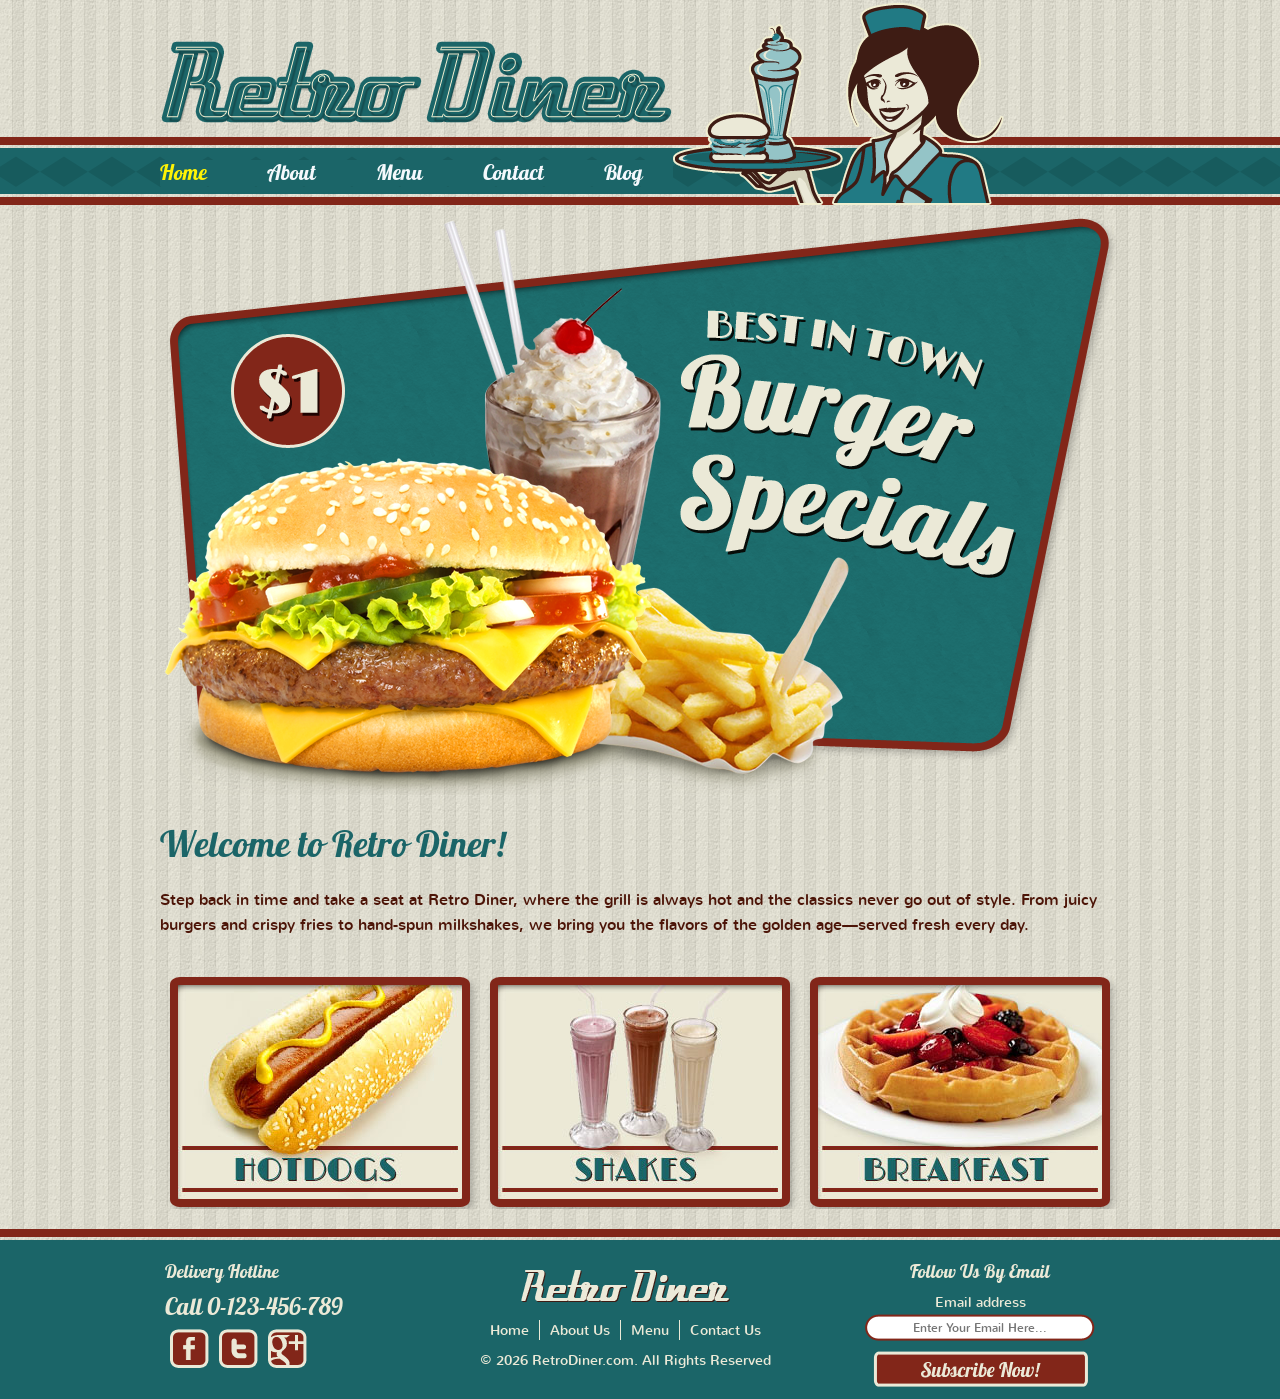
<file: index.html>
<!DOCTYPE html>
<html lang="en">
<!-- Website template by freewebsitetemplates.com -->
<head>
	<title>Retro Diner</title>
	<meta charset="utf-8">
	<link href="css/style.css" rel="stylesheet" type="text/css">
</head>
<body>
		<header id="header">
		<div>
				<a href="index.html"><img class="logo" src="images/logo.png" width="513" height="84" alt="Retro Diner home"></a>
				<img src="images/waitress.png" width="332" height="205" alt="">
				<nav aria-label="Main navigation">
			<ul class="navigation">
				<li>
					<a class="active" href="index.html">Home</a>
				</li>
				<li>
					<a href="about.html">About</a>
				</li>
				<li>
					<a href="burger.html">Menu</a>
				</li>
				<li>
					<a href="contact.html">Contact</a>
				</li>
				<li>
					<a href="blog.html">Blog</a>
				</li>
			</ul>
			</nav>
		</div>
	</header>
	<main id="body">
		<section class="featured" aria-labelledby="home-heading">
			<a href="burger.html"><img src="images/burger-specials.png" width="960" height="590" alt="Burger specials"></a>
			<h1 id="home-heading">Welcome to Retro Diner!</h1>
			<p>
				Step back in time and take a seat at Retro Diner, where the grill is always hot and the classics never go out of style. From juicy burgers and crispy fries to hand-spun milkshakes, we bring you the flavors of the golden age—served fresh every day.
			</p>
			<nav aria-label="Menu categories">
			<ul>
				<li>
					<a href="hotdog.html"><img src="images/hotdogs.jpg" width="284" height="214" alt="Hotdogs menu"></a>
				</li>
				<li>
					<a href="shake.html"><img src="images/shakes.jpg" alt="Milkshakes menu" width="284" height="214"></a>
				</li>
				<li>
					<a href="breakfast.html"><img src="images/breakfast.jpg" alt="Breakfast menu" width="284" height="214"></a>
				</li>
			</ul>
			</nav>
		</section>
	</main>
	<footer id="footer">
		<div>
			<ul>
				<li class="first">
					<h2>Delivery Hotline</h2>
					<p class="phone">Call 0-123-456-789</p>
					<ul>
						<li>
							<a href="http://www.freewebsitetemplates.com/go/facebook" class="facebook"
							aria-label="Facebook">
                            <span class="visually-hidden">Facebook</span></a>
						</li>
						<li>
							<a href="http://www.freewebsitetemplates.com/go/twitter" class="twitter"
							aria-label="Twitter">
                            <span class="visually-hidden">Twitter</span></a>
						</li>
						<li>
							<a href="http://www.freewebsitetemplates.com/go/googleplus" class="googleplus"
							aria-label="Google+">
                            <span class="visually-hidden">Google+</span></a>
						</li>
					</ul>
				</li>
				<li>
					<a href="index.html"><img class="logo" src="images/logo-footer.png" alt="Retro Diner home"></a>
					<nav aria-label="Footer navigation">
					<ul class="navigation">
						<li>
							<a href="index.html">Home</a>
						</li>
						<li>
							<a href="about.html">About Us</a>
						</li>
						<li>
							<a href="burger.html">Menu</a>
						</li>
						<li>
							<a href="contact.html">Contact Us</a>
						</li>
					</ul>
					</nav>
					<span>&copy; 2026 RetroDiner.com. All Rights Reserved</span>
				</li>
				<li class="last">
					<h2>Follow Us By Email</h2>
					<form action="index.html">
						<label for="subscribe-email">Email address</label>
						<input type="email" id="subscribe-email" name="subscribe" placeholder="Enter Your Email Here..." autocomplete="email">
						<input type="submit" value="" aria-label="Subscribe by email">
					</form>
				</li>
			</ul>
		</div>
	</footer>
</body>
</html>
</file>
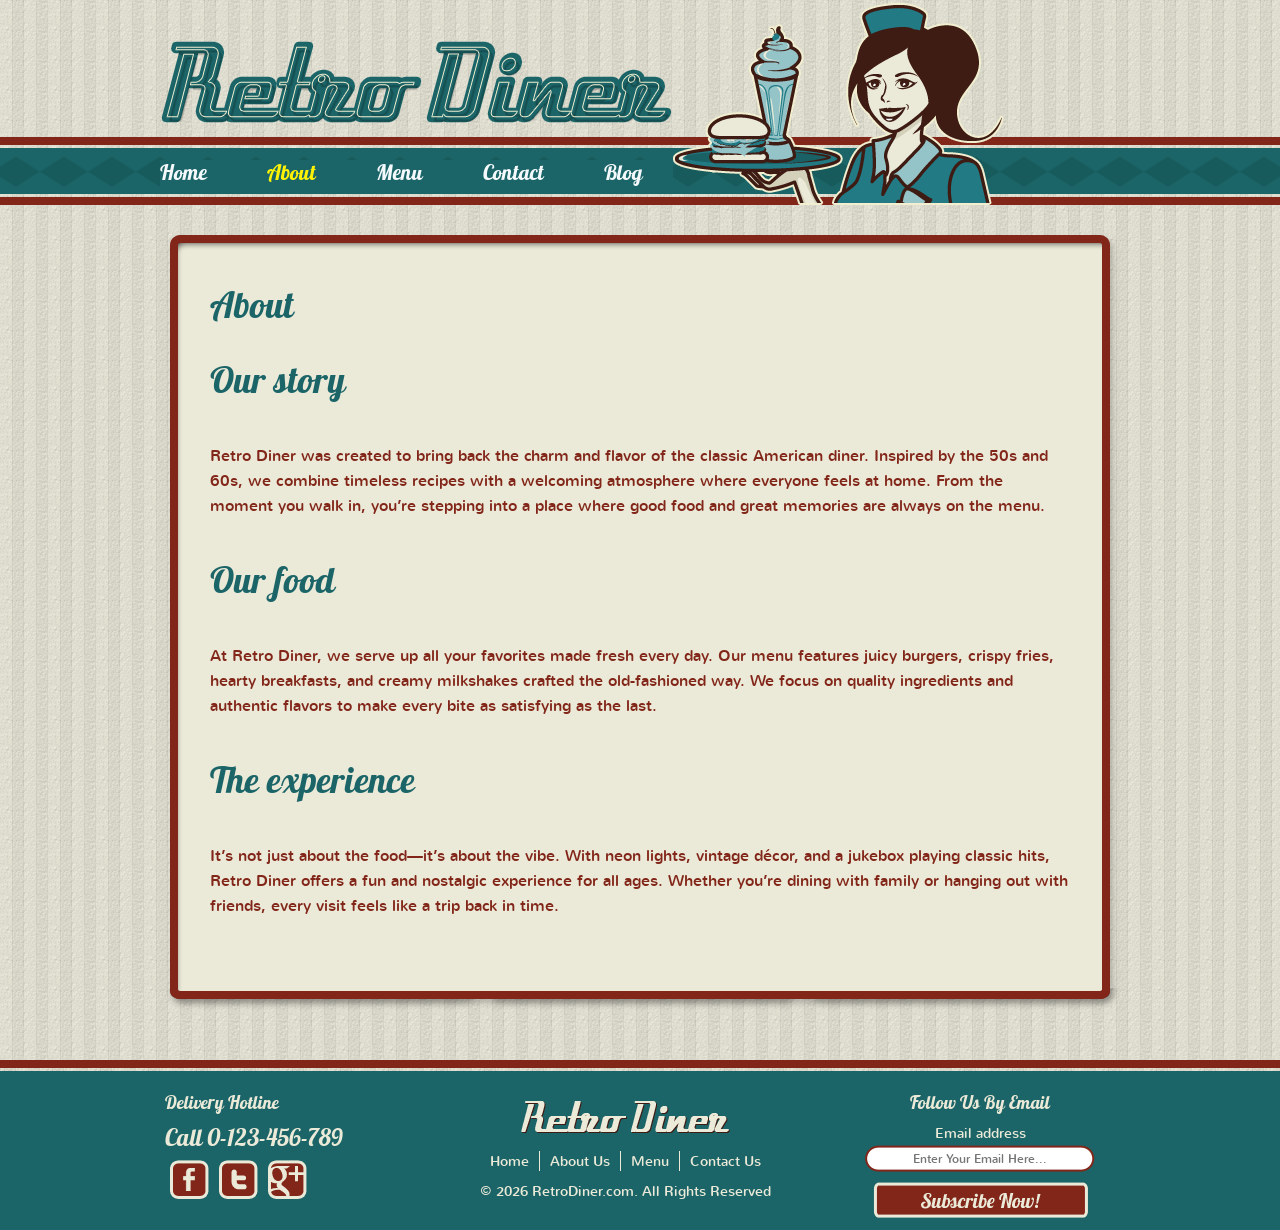
<file: about.html>
<!DOCTYPE html>
<html lang="en">
<!-- Website template by freewebsitetemplates.com -->
<head>
	<title>About - Retro Diner Website Template</title>
	<meta charset="utf-8">
	<link href="css/style.css" rel="stylesheet" type="text/css">
</head>
<body>
	<header id="header">
		<div>
			<a href="index.html"><img class="logo" src="images/logo.png" width="513" height="84" alt="Retro Diner home"></a>
			<img src="images/waitress.png" width="332" height="205" alt="">
			<nav aria-label="Main navigation">
			<ul class="navigation">
				<li>
					<a href="index.html">Home</a>
				</li>
				<li>
					<a class="active" href="about.html">About</a>
				</li>
				<li>
					<a href="burger.html">Menu</a>
				</li>
				<li>
					<a href="contact.html">Contact</a>
				</li>
				<li>
					<a href="blog.html">Blog</a>
				</li>
			</ul>
			</nav>
		</div>
	</header>
	<main id="body">
		<section id="content" aria-labelledby="about-heading">
			<div>
				<div>
					<h1 id="about-heading">About</h1>
					<ul>
						<li>
							<h2>Our story</h2>
							<p>
								Retro Diner was created to bring back the charm and flavor of the classic American diner. Inspired by the 50s and 60s, we combine timeless recipes with a welcoming atmosphere where everyone feels at home. From the moment you walk in, you’re stepping into a place where good food and great memories are always on the menu.
							</p>
						</li>
						<li>
							<h2>Our food</h2>
							<p>
								At Retro Diner, we serve up all your favorites made fresh every day. Our menu features juicy burgers, crispy fries, hearty breakfasts, and creamy milkshakes crafted the old-fashioned way. We focus on quality ingredients and authentic flavors to make every bite as satisfying as the last.
							</p>
						</li>
						<li>
							<h2>The experience</h2>
							<p>
								It’s not just about the food—it’s about the vibe. With neon lights, vintage décor, and a jukebox playing classic hits, Retro Diner offers a fun and nostalgic experience for all ages. Whether you’re dining with family or hanging out with friends, every visit feels like a trip back in time.
							</p>
						</li>

					</ul>
				</div>
			</div>
		</section>
	</main>
	<footer id="footer">
		<div>
			<ul>
				<li class="first">
					<h2>Delivery Hotline</h2>
					<p class="phone">Call 0-123-456-789</p>
					<ul>
						<li>
							<a href="http://www.freewebsitetemplates.com/go/facebook" class="facebook"
							aria-label="Facebook">
                            <span class="visually-hidden">Facebook</span></a>
						</li>
						<li>
							<a href="http://www.freewebsitetemplates.com/go/twitter" class="twitter"
							aria-label="Twitter">
                            <span class="visually-hidden">Twitter</span></a>
						</li>
						<li>
							<a href="http://www.freewebsitetemplates.com/go/googleplus" class="googleplus"
							aria-label="Google+">
                            <span class="visually-hidden">Google+</span></a>
						</li>
					</ul>
				</li>
				<li>
					<a href="index.html"><img class="logo" src="images/logo-footer.png" alt="Retro Diner home"></a>
					<nav aria-label="Footer navigation">
					<ul class="navigation">
						<li>
							<a href="index.html">Home</a>
						</li>
						<li>
							<a href="about.html">About Us</a>
						</li>
						<li>
							<a href="burger.html">Menu</a>
						</li>
						<li>
							<a href="contact.html">Contact Us</a>
						</li>
					</ul>
					</nav>
					<span>&copy; 2026 RetroDiner.com. All Rights Reserved</span>
				</li>
				<li class="last">
					<h2>Follow Us By Email</h2>
					<form action="index.html">
						<label for="subscribe-email">Email address</label>
						<input type="email" id="subscribe-email" name="subscribe" placeholder="Enter Your Email Here..." autocomplete="email">
						<input type="submit" value="" aria-label="Subscribe by email">
					</form>
				</li>
			</ul>
		</div>
	</footer>
</body>
</html>
</file>
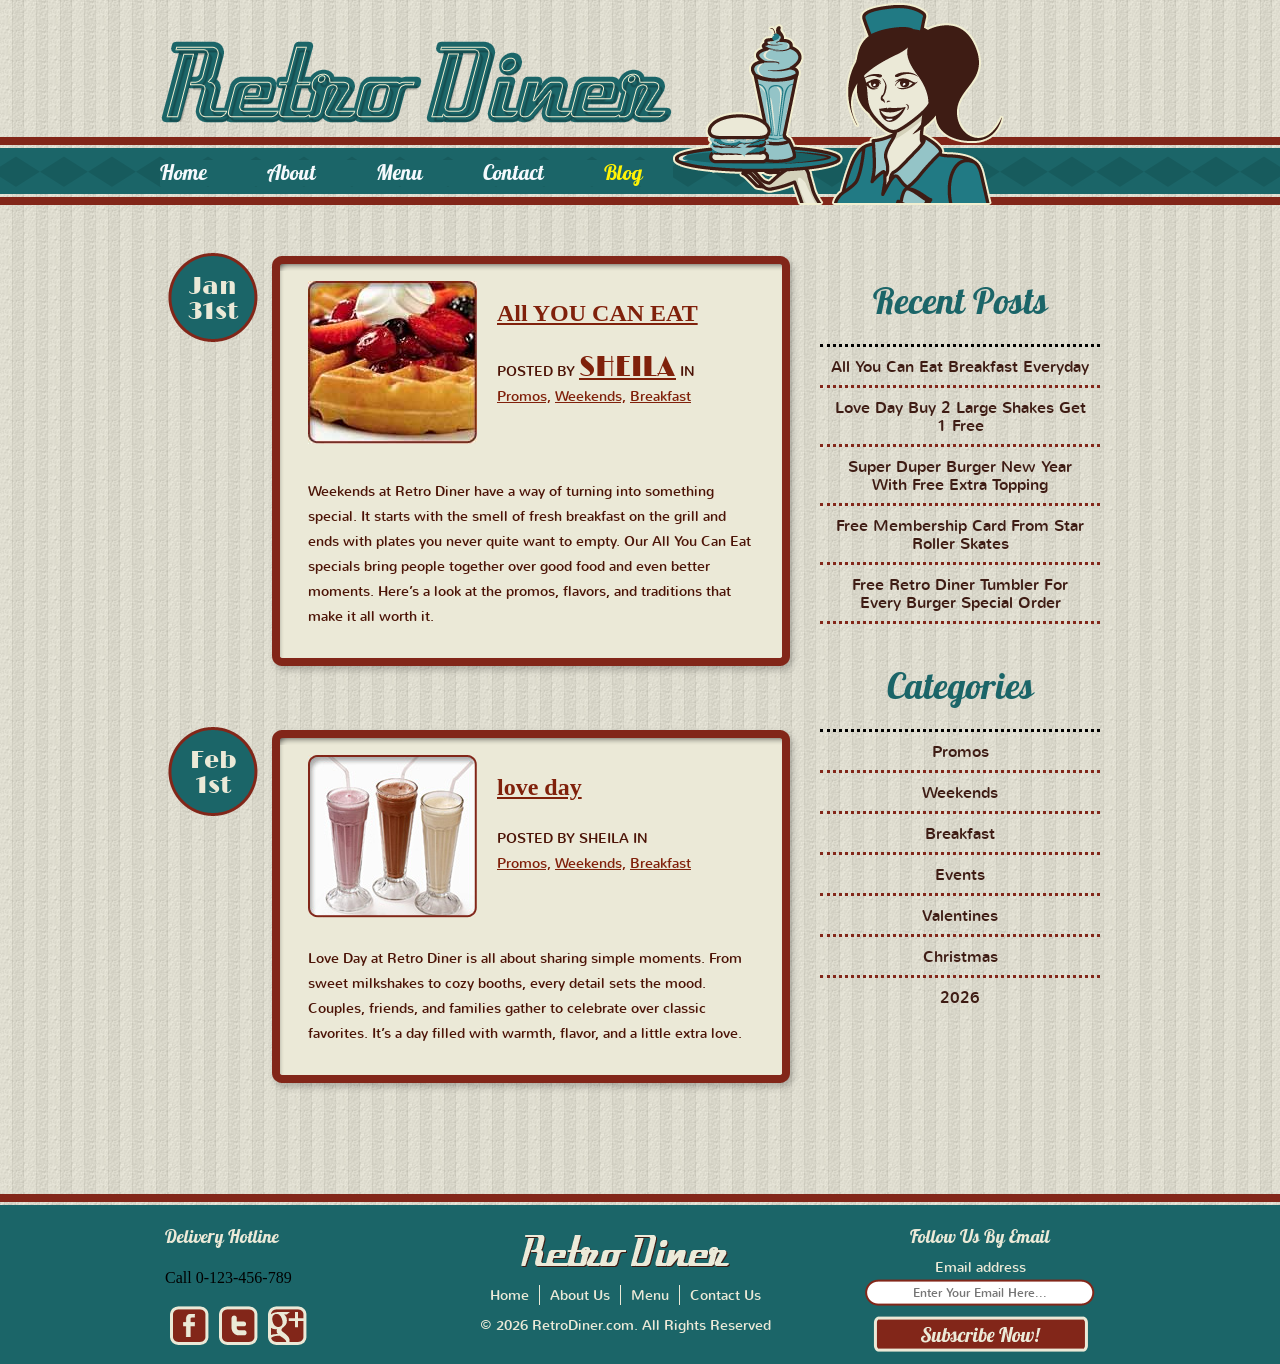
<file: blog.html>
<!DOCTYPE html>
<html lang="en">
<!-- Website template by freewebsitetemplates.com -->
<head>
	<title>Blog - Retro Diner</title>
	<meta charset="utf-8">
	<link href="css/style.css" rel="stylesheet" type="text/css">
</head>
<body>
	<header id="header">
		<div>
			<a href="index.html"><img class="logo" src="images/logo.png" width="513" height="84" alt="Retro Diner home" title=""></a>
			<img  src="images/waitress.png" width="332" height="205" title="" alt=""></a>
			<ul class="navigation">
				<li>
					<a href="index.html">Home</a>
				</li>
				<li>
					<a href="about.html">About</a>
				</li>
				<li>
					<a href="burger.html">Menu</a>
				</li>
				<li>
					<a href="contact.html">Contact</a>
				</li>
				<li>
					<a class="active" href="blog.html">Blog</a>
				</li>
			</ul>
		</div>
	</header>
	<main id="body">
		<div id="section">
			<div class="section">
				<div>
					<div> <a href=""><img src="images/breakfast3.jpg" width="169" height="163" alt="Breakfast Menu"></a>
						<h2><a href="blog.html">All YOU CAN EAT</a></h2>
						<h3>Posted by <a href="#">Sheila</a> in</h3>
						<a href="blog.html"><span>Promos,</span></a> <a href="blog.html"><span>Weekends,</span></a> <a href="blog.html"><span>Breakfast</span></a>
						<p>
							Weekends at Retro Diner have a way of turning into something special.
							It starts with the smell of fresh breakfast on the grill and ends with plates you never quite want to empty.
							Our All You Can Eat specials bring people together over good food and even better moments.
							Here’s a look at the promos, flavors, and traditions that make it all worth it.
						</p>
						<a href="blog.html" class="price">Jan <span>31st</span></a> </div>
				</div>
			</div>
			<div class="section">
				<div>
					<div> <a href=""><img src="images/shakes2.jpg" width="169" height="163"alt="Shakes menus"></a>
						<h2><a href="blog.html">love day</a></h2>
						<h3>Posted by Sheila in</h3>
						<a href="blog.html"><span>Promos,</span></a> <a href="blog.html"><span>Weekends,</span></a> <a href="blog.html"><span>Breakfast</span></a>
						<p>
							Love Day at Retro Diner is all about sharing simple moments.
							From sweet milkshakes to cozy booths, every detail sets the mood.
							Couples, friends, and families gather to celebrate over classic favorites.
							It’s a day filled with warmth, flavor, and a little extra love.
						</p>
						<a href="blog.html" class="price">Feb <span>1st</span></a> </div>
				</div>
			</div>
		</div>
		<div class="sidebar">
			<h1>Recent Posts</h1>
			<ul>
				<li class="first">
					<a href="blog.html">All You Can Eat Breakfast Everyday</a>
				</li>
				<li>
					<a href="blog.html">Love Day Buy 2 Large Shakes Get 1 Free</a>
				</li>
				<li>
					<a href="blog.html">Super Duper Burger New Year With Free Extra Topping</a>
				</li>
				<li>
					<a href="blog.html">Free Membership Card From Star Roller Skates</a>
				</li>
				<li>
					<a href="blog.html">Free Retro Diner Tumbler For Every Burger Special Order</a>
				</li>
			</ul>
			<h1>Categories</h1>
			<ul>
				<li class="first">
					<a href="blog.html">Promos</a>
				</li>
				<li>
					<a href="blog.html">Weekends</a>
				</li>
				<li>
					<a href="blog.html">Breakfast</a>
				</li>
				<li>
					<a href="blog.html">Events</a>
				</li>
				<li>
					<a href="blog.html">Valentines</a>
				</li>
				<li>
					<a href="blog.html">Christmas</a>
				</li>
				<li class="last">
					<a href="blog.html">2026</a>
				</li>
			</ul>
		</div>
	</main>
	<div id="footer">
		<div>
			<ul>
				<li class="first">
					<h2>Delivery Hotline</h2>
					<p>Call 0-123-456-789</p>
					<ul>
						<li>
							<a href="http://www.freewebsitetemplates.com/go/facebook" class="facebook"
							aria-label="Facebook">
                            <span class="visually-hidden">Facebook</span></a>
						</li>
						<li>
							<a href="http://www.freewebsitetemplates.com/go/twitter" class="twitter"
							aria-label="Twitter">
                            <span class="visually-hidden">Twitter</span></a>
						</li>
						<li>
							<a href="http://www.freewebsitetemplates.com/go/googleplus" class="googleplus"
							aria-label="Google+">
                            <span class="visually-hidden">Google+</span></a>
						</li>
					</ul>
				</li>
				<li>
					<a href="index.html"><img class="logo" src="images/logo-footer.png" alt="Retro Diner home"></a>
					<ul class="navigation">
						<li>
							<a href="index.html">Home</a>
						</li>
						<li>
							<a href="about.html">About Us</a>
						</li>
						<li>
							<a href="burger.html">Menu</a>
						</li>
						<li>
							<a href="contact.html">Contact Us</a>
						</li>
					</ul>
					<span>&copy; 2026 RetroDiner.com. All Rights Reserved</span>
				</li>
				<li class="last">
					<h2>Follow Us By Email</h2>
					<form action="index.html">
						<label for="subscribe-email">Email address</label>
						<input type="email" id="subscribe-email" name="subscribe" placeholder="Enter Your Email Here..." autocomplete="email">
						<input type="submit" value="" aria-label="Subscribe by email">
					</form>
				</li>
			</ul>
		</div>
	</div>
</body>
</html>
</file>
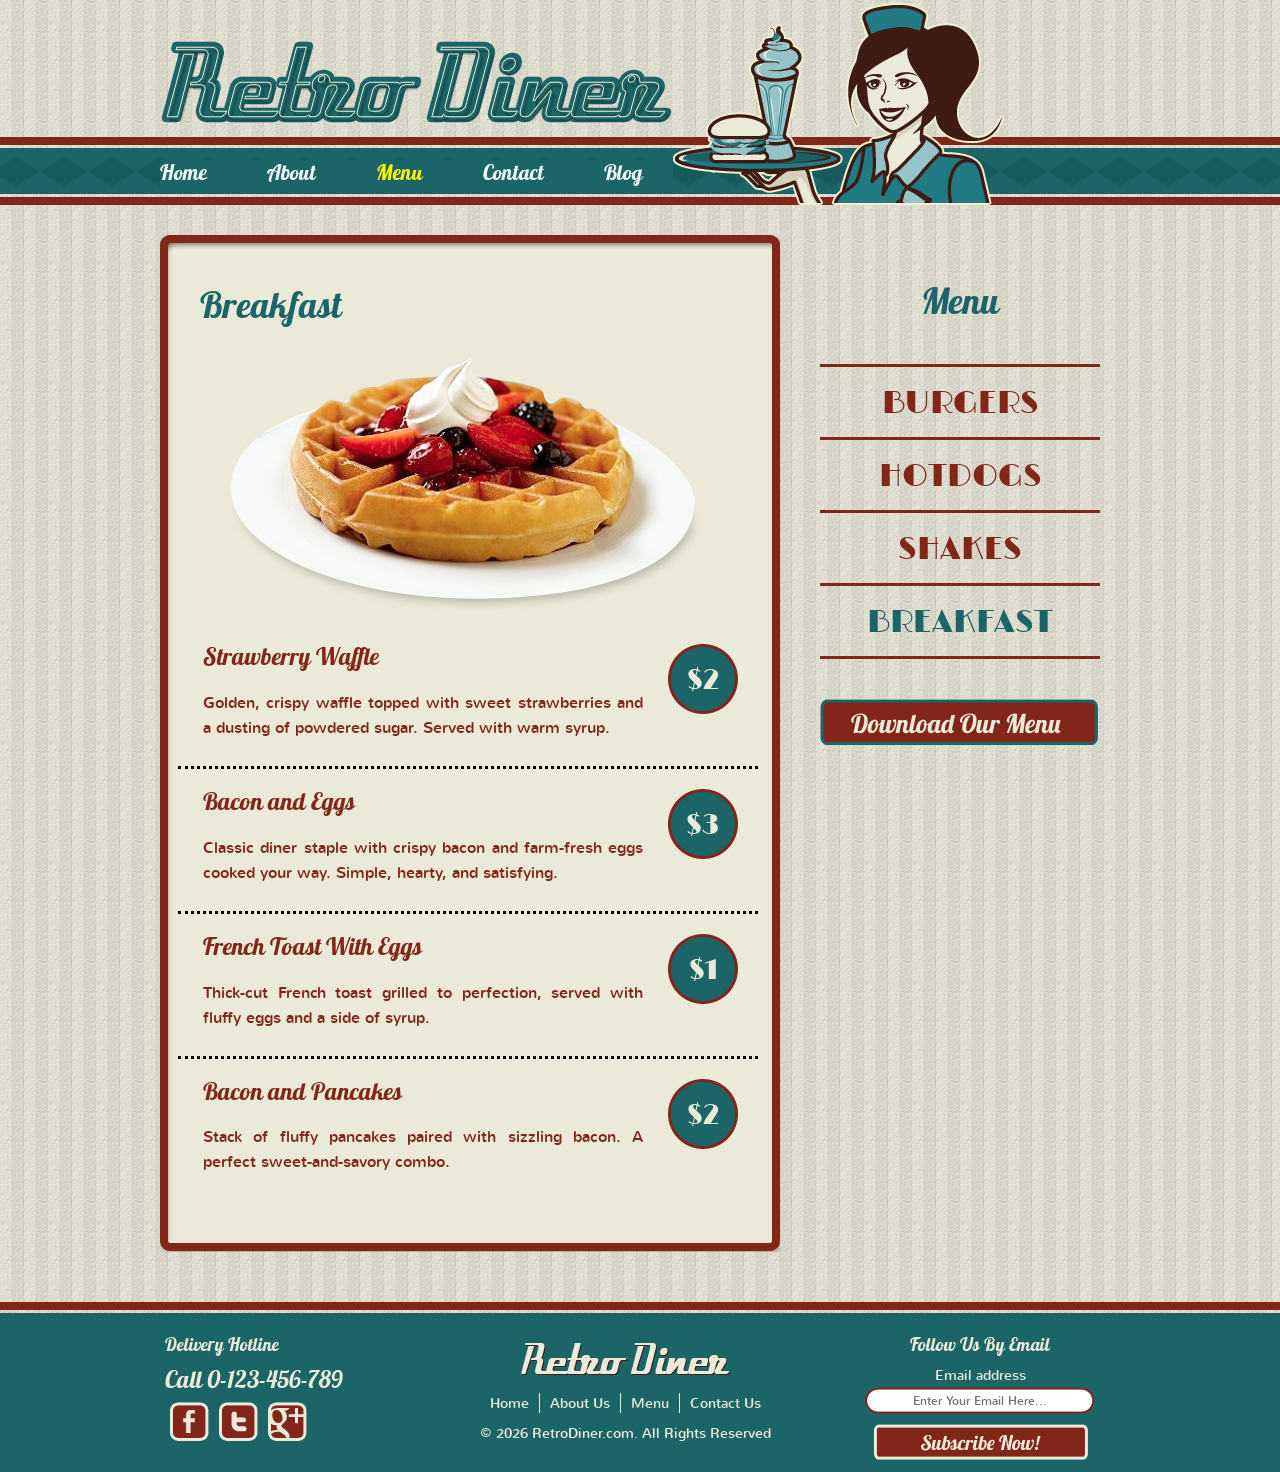
<file: breakfast.html>
<!DOCTYPE html>
<html lang="en">
<!-- Website template by freewebsitetemplates.com -->
<head>
	<title>Breakfast Menu - Retro Diner</title>
	<meta charset="utf-8">
	<link href="css/style.css" rel="stylesheet" type="text/css">
</head>
<body>
	<header id="header">
		<div>
			<a href="index.html"><img class="logo" src="images/logo.png" width="513" height="84" alt="Retro Diner home" title=""></a>
			<img  src="images/waitress.png" width="332" height="205" title="" alt=""></a>
			<ul class="navigation">
				<li>
					<a href="index.html">Home</a>
				</li>
				<li>
					<a href="about.html">About</a>
				</li>
				<li>
					<a class="active" href="burger.html">Menu</a>
				</li>
				<li>
					<a href="contact.html">Contact</a>
				</li>
				<li>
					<a href="blog.html">Blog</a>
				</li>
			</ul>
		</div>
	</header>
	<main id="body">
		<div class="content">
			<div>
				<div>
					<h2>Breakfast</h2>
					<div><img src="images/breakfast2.jpg" width="484" height="271" alt="A sweet waffle"></a> </div>
					<ul>
						<li>
							<h3><a href="breakfast.html">Strawberry Waffle</a></h3>
							<p>
								Golden, crispy waffle topped with sweet strawberries and a dusting of powdered sugar. Served with warm syrup.
							</p>
							<span class="price">$2</span>
						</li>
						<li>
							<h3><a href="breakfast.html">Bacon and Eggs</a></h3>
							<p>
								Classic diner staple with crispy bacon and farm-fresh eggs cooked your way. Simple, hearty, and satisfying.
							</p>
							<span class="price">$3</span>
						</li>
						<li>
							<h3><a href="breakfast.html">French Toast With Eggs</a></h3>
							<p>
								Thick-cut French toast grilled to perfection, served with fluffy eggs and a side of syrup.
							</p>
							<span class="price">$1</span>
						</li>
						<li class="last	">
							<h3><a href="breakfast.html">Bacon and Pancakes</a></h3>
							<p>
								Stack of fluffy pancakes paired with sizzling bacon. A perfect sweet-and-savory combo.
							</p>
							<span class="price">$2</span>
						</li>
					</ul>
				</div>
			</div>
		</div>
		<div class="sidebar">
			<h1>Menu</h1>
			<ul class="navigation">
				<li class="first">
					<a href="burger.html">BURGERS</a>
				</li>
				<li>
					<a href="hotdog.html">HOTDOGS</a>
				</li>
				<li>
					<a href="shake.html">SHAKES</a>
				</li>
				<li>
					<a class="active" href="breakfast.html">BREAKFAST</a>
				</li>
			</ul>
			<a href="breakfast.html" class="download" alt="download our menu">&nbsp;</a> </div>
		</main>
	<div id="footer">
		<div>
			<ul>
				<li class="first">
					<h2>Delivery Hotline</h2>
					<p class="phone">Call 0-123-456-789</p>
					<ul>
						<li>
							<a href="http://www.freewebsitetemplates.com/go/facebook" class="facebook"
							aria-label="Facebook">
                            <span class="visually-hidden">Facebook</span></a>
						</li>
						<li>
							<a href="http://www.freewebsitetemplates.com/go/twitter" class="twitter"
							aria-label="Twitter">
                            <span class="visually-hidden">Twitter</span></a>
						</li>
						<li>
							<a href="http://www.freewebsitetemplates.com/go/googleplus" class="googleplus"
							aria-label="Google+">
                            <span class="visually-hidden">Google+</span></a>
						</li>
					</ul>
				</li>
				<li>
					<a href="index.html"><img class="logo" src="images/logo-footer.png" alt="Retro Diner home"></a>
					<ul class="navigation">
						<li>
							<a href="index.html">Home</a>
						</li>
						<li>
							<a href="about.html">About Us</a>
						</li>
						<li>
							<a href="burger.html">Menu</a>
						</li>
						<li>
							<a href="contact.html">Contact Us</a>
						</li>
					</ul>
					<span>&copy; 2026 RetroDiner.com. All Rights Reserved</span>
				</li>
				<li class="last">
					<h2>Follow Us By Email</h2>
					<form action="index.html">
						<label for="subscribe-email">Email address</label>
						<input type="email" id="subscribe-email" name="subscribe" placeholder="Enter Your Email Here..." autocomplete="email">
						<input type="submit" value="" aria-label="Subscribe by email">
					</form>
				</li>
			</ul>
		</div>
	</div>
</body>
</html>
</file>
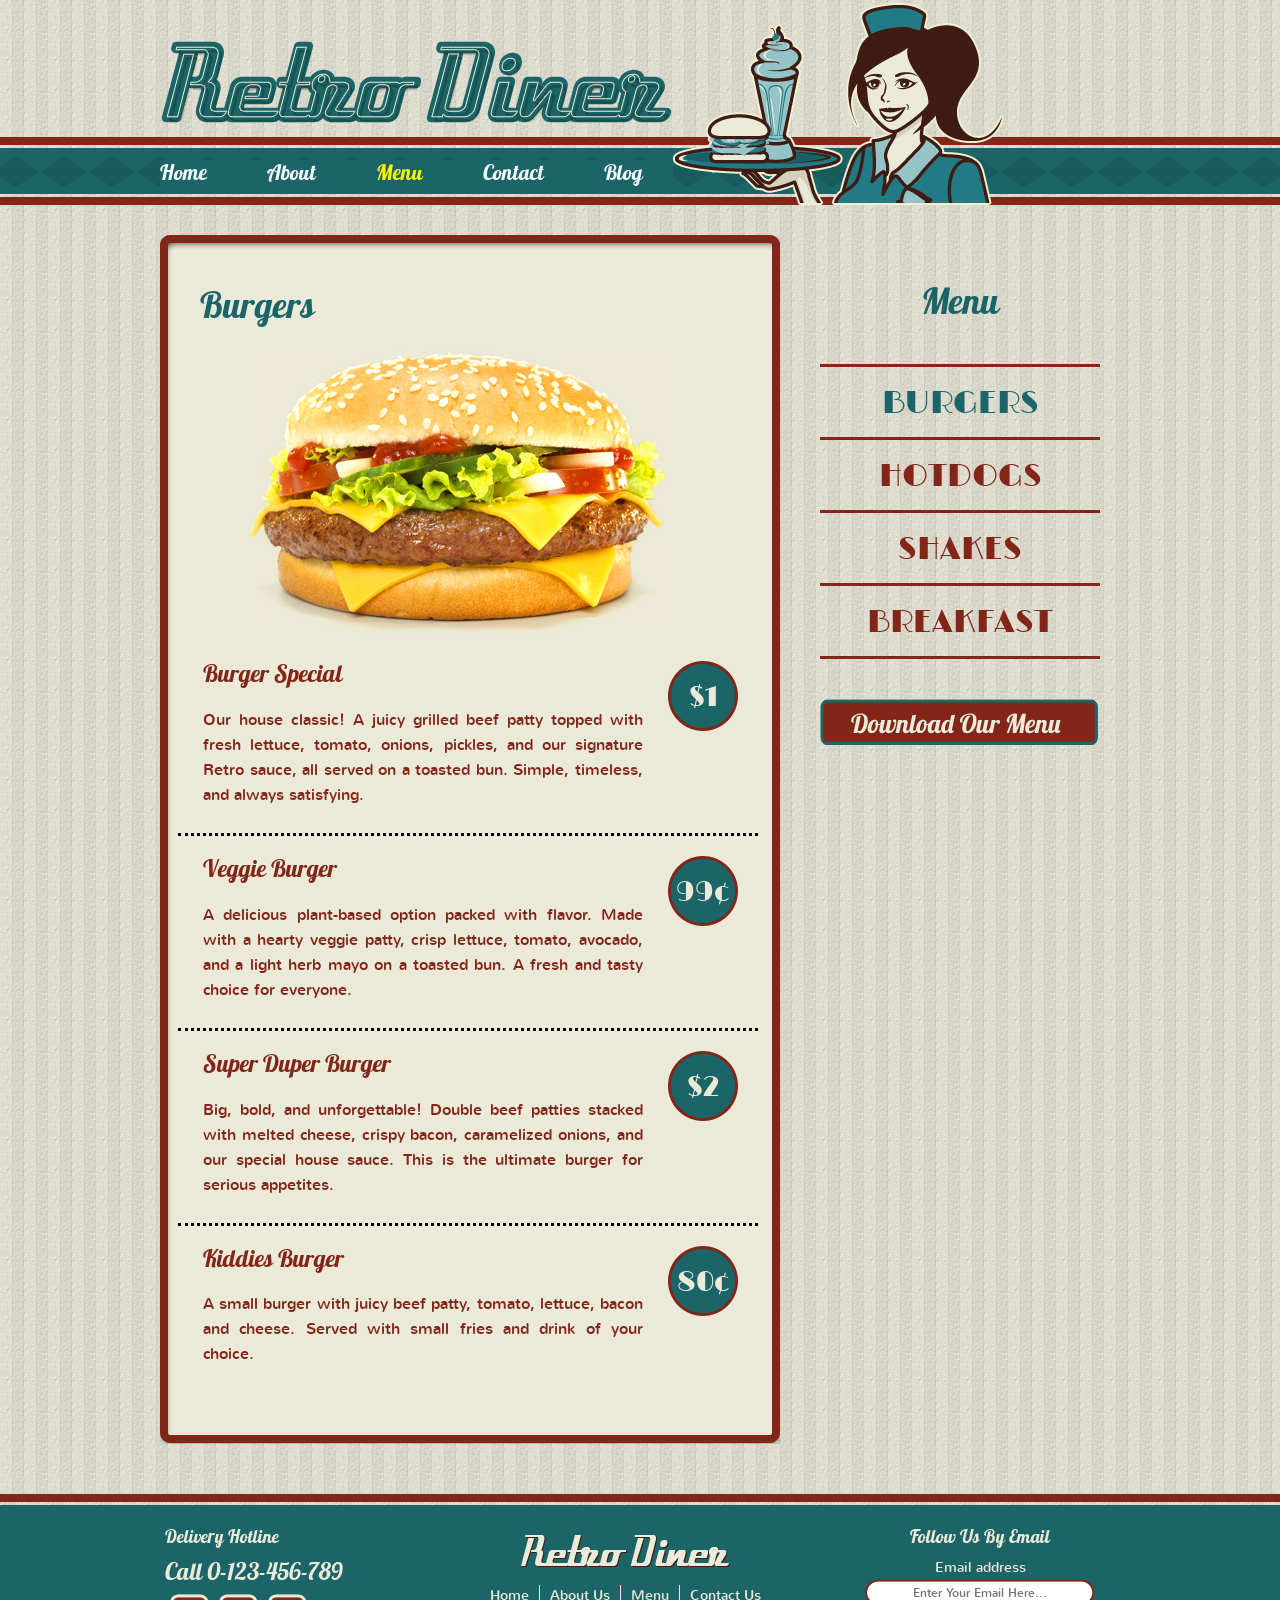
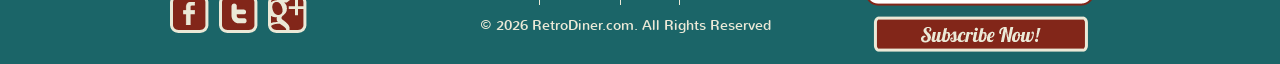
<file: burger.html>
<!DOCTYPE html >
<html lang="en">
<!-- Website template by freewebsitetemplates.com -->
<head>
	<title>Burger Menu - Retro Diner</title>
	<meta charset="utf-8">
	<link href="css/style.css" rel="stylesheet" type="text/css">
</head>
<body>
	<header id="header">
		<div>
			<a href="index.html"><img class="logo" src="images/logo.png" width="513" height="84" alt="Retro Diner home" title=""></a>
			<img  src="images/waitress.png" width="332" height="205" title="" alt=""></a>
			<ul class="navigation">
				<li>
					<a href="index.html">Home</a>
				</li>
				<li>
					<a href="about.html">About</a>
				</li>
				<li>
					<a class="active" href="burger.html">Menu</a>
				</li>
				<li>
					<a href="contact.html">Contact</a>
				</li>
				<li>
					<a href="blog.html">Blog</a>
				</li>
			</ul>
		</div>
	</header>
	<main id="body">
		<div class="content">
			<div>
				<div>
					<h2>Burgers</h2>
					<div> <img src="images/burger.jpg" width="434" height="288" alt="A delicious burger"></a> </div>
					<ul>
						<li>
							<h3><a href="burger.html">Burger Special</a></h3>
							<p>
								Our house classic! A juicy grilled beef patty topped with fresh lettuce, tomato, onions, pickles, and our signature Retro sauce, all served on a toasted bun. Simple, timeless, and always satisfying.
							</p>
							<span class="price">$1</span>
						</li>
						<li>
							<h3><a href="burger.html">Veggie Burger</a></h3>
							<p>
								A delicious plant-based option packed with flavor. Made with a hearty veggie patty, crisp lettuce, tomato, avocado, and a light herb mayo on a toasted bun. A fresh and tasty choice for everyone.
							</p>
							<span class="price">99&cent;</span>
						</li>
						<li>
							<h3><a href="burger.html">Super Duper Burger</a></h2>
							<p>
								Big, bold, and unforgettable! Double beef patties stacked with melted cheese, crispy bacon, caramelized onions, and our special house sauce. This is the ultimate burger for serious appetites.
							</p>
							<span class="price">$2</span>
						</li>
						<li class="last	">
							<h3><a href="burger.html">Kiddies Burger</a></h3>
							<p>
								A small burger with juicy beef patty, tomato, lettuce, bacon and cheese. Served with small fries and drink of your choice.
							</p>
							<span class="price">80&cent;</span>
						</li>
					</ul>
				</div>
			</div>
		</div>
		<div class="sidebar">
			<h1>Menu</h1>
			<ul class="navigation">
				<li class="first">
					<a class="active" href="burger.html">BURGERS</a>
				</li>
				<li>
					<a href="hotdog.html">HOTDOGS</a>
				</li>
				<li>
					<a href="shake.html">SHAKES</a>
				</li>
				<li>
					<a href="breakfast.html">BREAKFAST</a>
				</li>
			</ul>
			<a href="burger.html" class="download" alt="download our menu">&nbsp;</a> </div>
	</main>
	<div id="footer">
		<div>
			<ul>
				<li class="first">
					<h2>Delivery Hotline</h2>
					<p class="phone">Call 0-123-456-789</p>
					<ul>
						<li>
							<a href="http://www.freewebsitetemplates.com/go/facebook" class="facebook"
							aria-label="Facebook">
                            <span class="visually-hidden">Facebook</span></a>
						</li>
						<li>
							<a href="http://www.freewebsitetemplates.com/go/twitter" class="twitter"
							aria-label="Twitter">
                            <span class="visually-hidden">Twitter</span></a>
						</li>
						<li>
							<a href="http://www.freewebsitetemplates.com/go/googleplus" class="googleplus"
							aria-label="Google+">
                            <span class="visually-hidden">Google+</span></a>
						</li>
					</ul>
				</li>
				<li>
					<a href="index.html"><img class="logo" src="images/logo-footer.png" alt="Retro Diner home"></a>
					<ul class="navigation">
						<li>
							<a href="index.html">Home</a>
						</li>
						<li>
							<a href="about.html">About Us</a>
						</li>
						<li>
							<a href="burger.html">Menu</a>
						</li>
						<li>
							<a href="contact.html">Contact Us</a>
						</li>
					</ul>
					<span>&copy; 2026 RetroDiner.com. All Rights Reserved</span>
				</li>
				<li class="last">
					<h2>Follow Us By Email</h2>
					<form action="index.html">
						<label for="subscribe-email">Email address</label>
						<input type="email" id="subscribe-email" name="subscribe" placeholder="Enter Your Email Here..." autocomplete="email">
						<input type="submit" value="" aria-label="Subscribe by email">
					</form>
				</li>
			</ul>
		</div>
	</div>
</body>
</html>
</file>
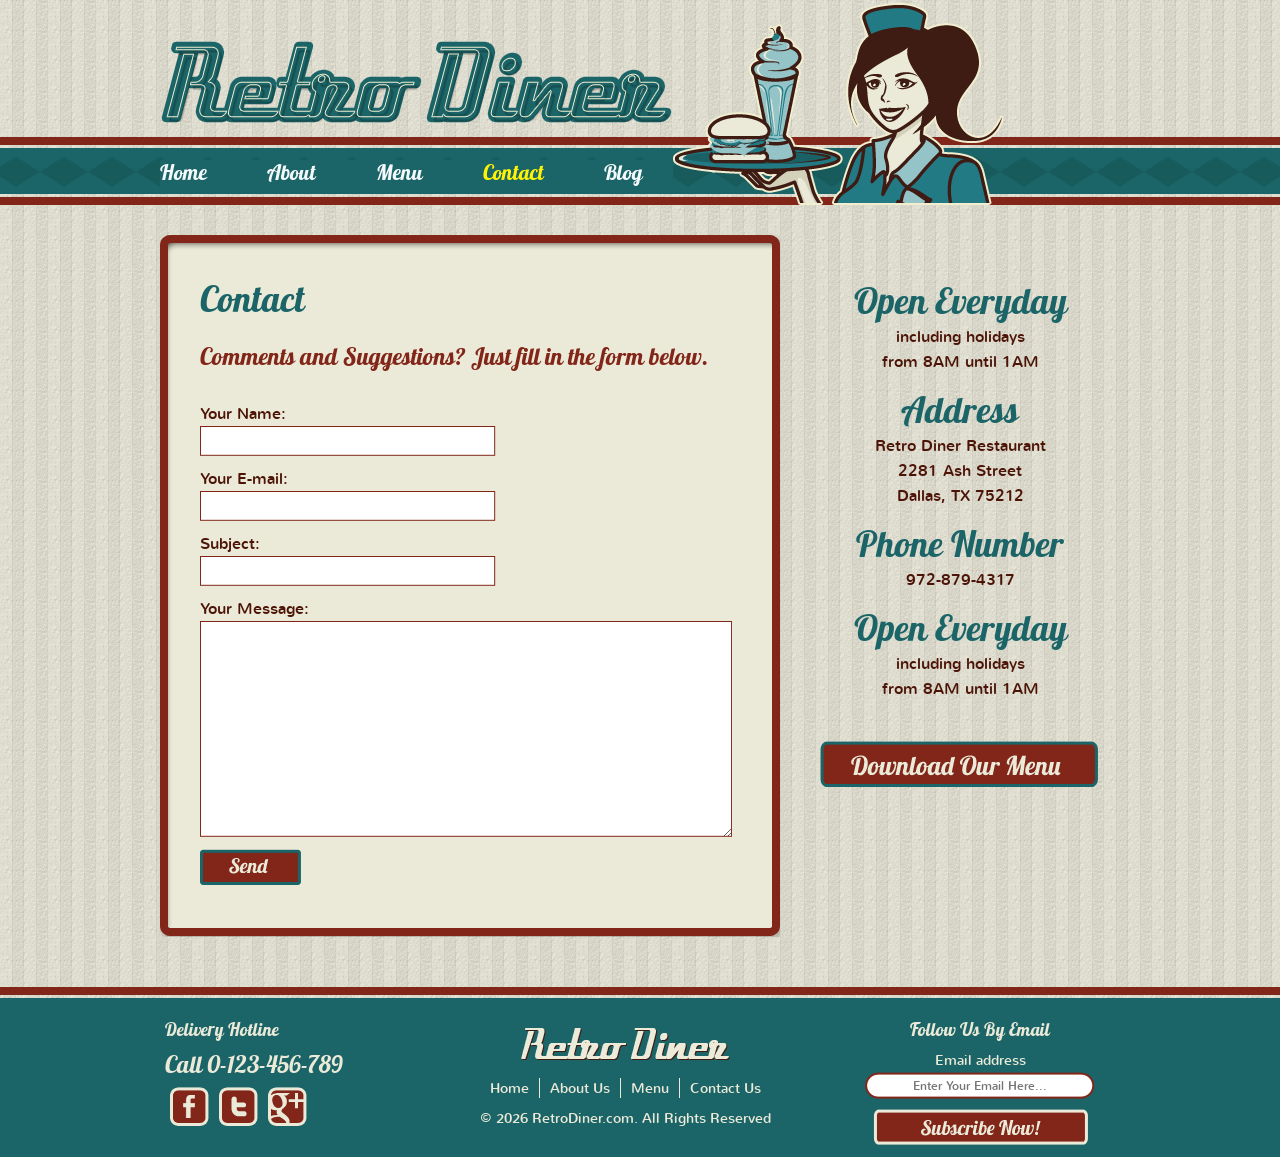
<file: contact.html>
<!DOCTYPE html>
<html lang="en">
<!-- Website template by freewebsitetemplates.com -->
<head>
	<title>Contact - Retro Diner</title>
	<meta charset="utf-8">
	<link href="css/style.css" rel="stylesheet" type="text/css">
</head>
<body>
	<header id="header">
		<div>
			<a href="index.html"><img class="logo" src="images/logo.png" width="513" height="84" alt="Retro Diner home" title=""></a>
			<img  src="images/waitress.png" width="332" height="205" alt ="" title=""></a>
			<ul class="navigation">
				<li>
					<a href="index.html">Home</a>
				</li>
				<li>
					<a href="about.html">About</a>
				</li>
				<li>
					<a href="burger.html">Menu</a>
				</li>
				<li>
					<a class="active" href="contact.html">Contact</a>
				</li>
				<li>
					<a href="blog.html">Blog</a>
				</li>
			</ul>
		</div>
	</header>
	<main id="body">
		<div class="content">
			<div>
				<div>
					<h1>Contact</h1>

					<h4>Comments and Suggestions? Just fill in the form below.</h4>
					<form action="contact.html">
						<label for="name"> <span class="text">Your Name:</span>
							<input type="text" name="name" id="name">
						</label>
						<label for="email"> <span>Your E-mail:</span>
							<input type="text" name="email" id="email">
						</label>
						<label for="subject"> <span>Subject:</span>
							<input type="text" name="subject" id="subject">
						</label>
						<label for="message"> <span>Your Message:</span>
							<textarea name="message" id="message"></textarea>
						</label>
						<input type="submit" value="" aria-label="Submit Form">
					</form>
				</div>
			</div>
		</div>
		<div class="sidebar">
			<h1>Open Everyday</h1>
			<span>including holidays</span> <span>from 8AM until 1AM</span>
			<h1>Address</h1>
			<span>Retro Diner Restaurant</span> <span>2281 Ash Street</span> <span>Dallas, TX 75212</span>
			<h1>Phone Number</h1>
			<span>972-879-4317</span>
			<h1>Open Everyday</h1>
			<span>including holidays</span> <span>from 8AM until 1AM</span> <a href="breakfast.html" class="download" alt="Download Our Menu">&nbsp;</a> </div>
	</main>
	<div id="footer">
		<div>
			<ul>
				<li class="first">
					<h2>Delivery Hotline</h2>
					<p class="phone">Call 0-123-456-789</p>
					<ul>
						<li>
							<a href="http://www.freewebsitetemplates.com/go/facebook" class="facebook"
							aria-label="Facebook">
                            <span class="visually-hidden">Facebook</span></a>
						</li>
						<li>
							<a href="http://www.freewebsitetemplates.com/go/twitter" class="twitter"
							aria-label="Twitter">
                            <span class="visually-hidden">Twitter</span></a>
						</li>
						<li>
							<a href="http://www.freewebsitetemplates.com/go/googleplus" class="googleplus"
							aria-label="Google+">
                            <span class="visually-hidden">Google+</span></a>
						</li>
					</ul>
				</li>
				<li>
					<a href="index.html"><img class="logo" src="images/logo-footer.png" alt="Retro Diner home"></a>
					<ul class="navigation">
						<li>
							<a href="index.html">Home</a>
						</li>
						<li>
							<a href="about.html">About Us</a>
						</li>
						<li>
							<a href="burger.html">Menu</a>
						</li>
						<li>
							<a href="contact.html">Contact Us</a>
						</li>
					</ul>
					<span>&copy; 2026 RetroDiner.com. All Rights Reserved</span>
				</li>
				<li class="last">
					<h2>Follow Us By Email</h2>
					<form action="index.html">
						<label for="subscribe-email">Email address</label>
						<input type="email" id="subscribe-email" name="subscribe" placeholder="Enter Your Email Here..." autocomplete="email">
						<input type="submit" value="" aria-label="Subscribe by email">
					</form>
				</li>
			</ul>
		</div>
	</div>
</body>
</html>
</file>
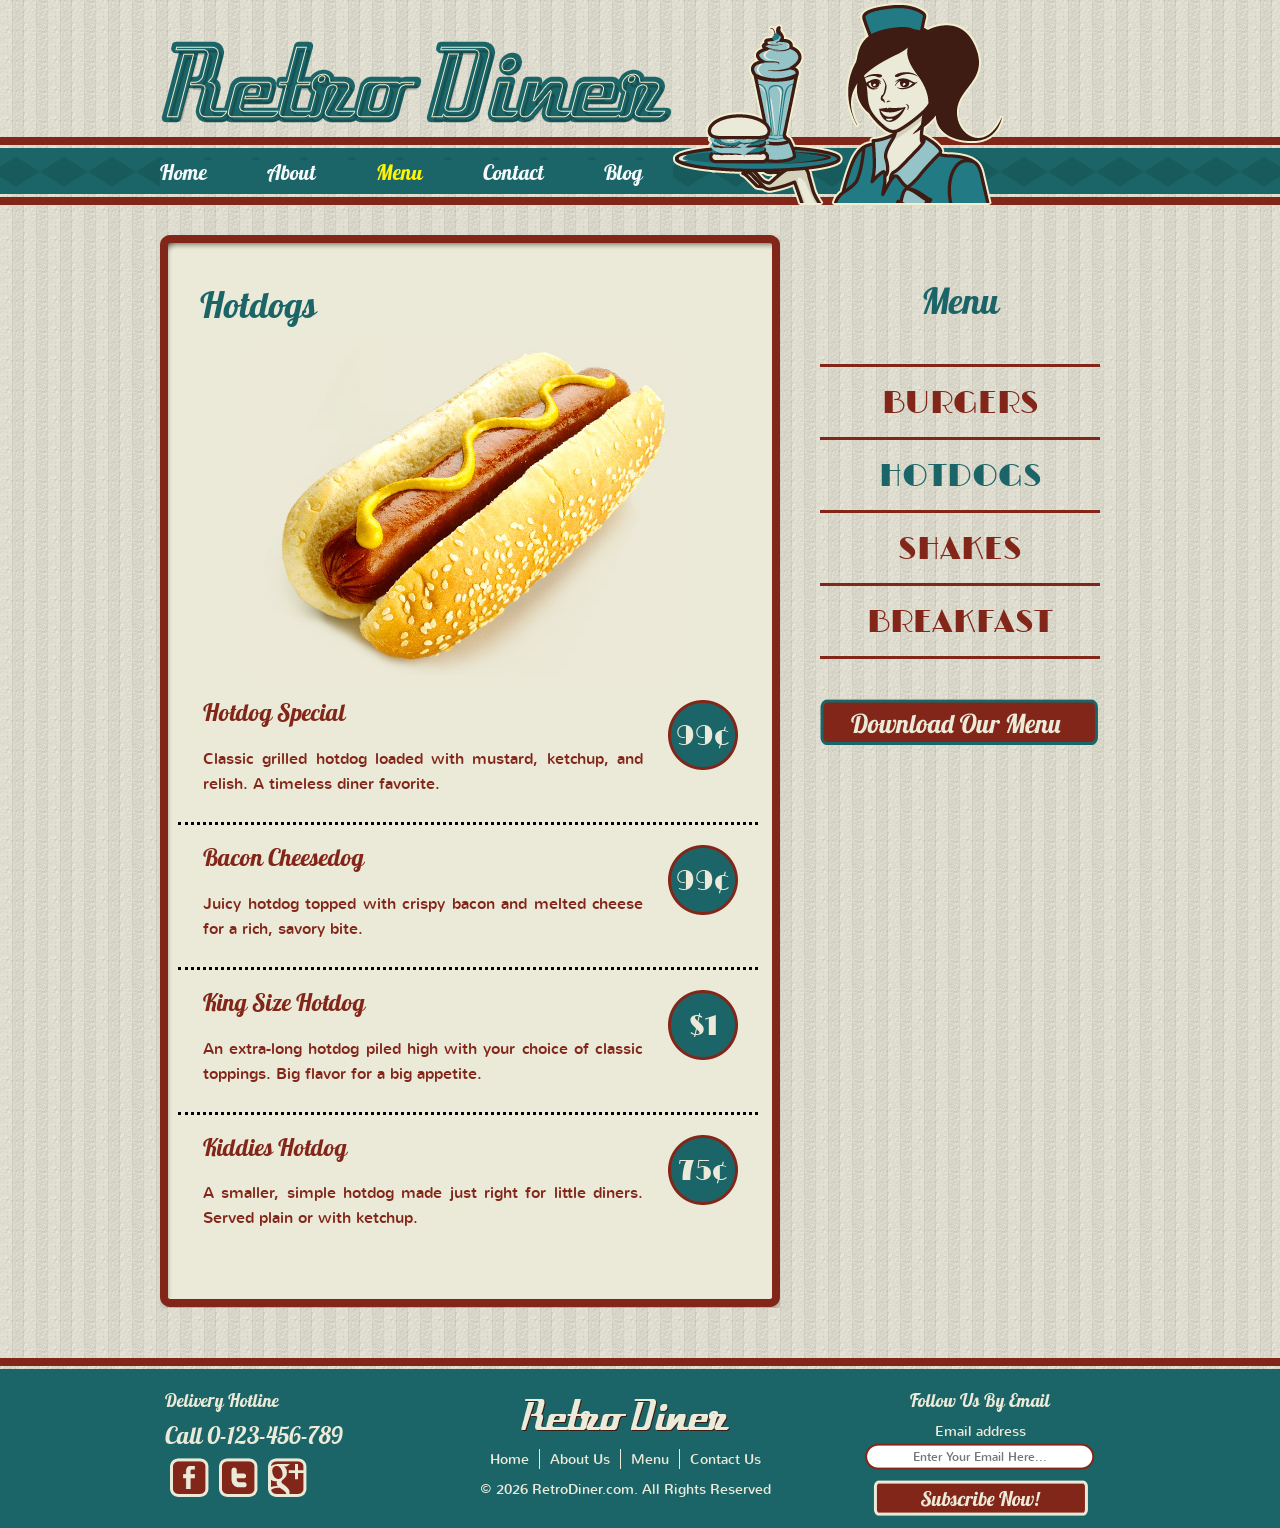
<file: hotdog.html>
<!DOCTYPE html>
<html lang="en">
<!-- Website template by freewebsitetemplates.com -->
<head>
	<title>Hotdog Menu - Retro Diner</title>
	<meta charset="utf-8">
	<link href="css/style.css" rel="stylesheet" type="text/css">
</head>
<body>
	<header id="header">
		<div>
			<a href="index.html"><img class="logo" src="images/logo.png" width="513" height="84" alt="Retro Diner home" title=""></a>
			<img  src="images/waitress.png" width="332" height="205" title="" alt=""></a>
			<ul class="navigation">
				<li>
					<a href="index.html">Home</a>
				</li>
				<li>
					<a href="about.html">About</a>
				</li>
				<li>
					<a class="active" href="hotdog.html">Menu</a>
				</li>
				<li>
					<a href="contact.html">Contact</a>
				</li>
				<li>
					<a href="blog.html">Blog</a>
				</li>
			</ul>
		</div>
	</header>
	<main id="body">
		<div class="content">
			<div>
				<div>
					<h2>Hotdogs</h2>
					<div> <img src="images/hotdog.jpg" width="434" height="327" alt="A delicious hotdog"></a> </div>
					<ul>
						<li>
							<h3><a href="hotdog.html">Hotdog Special</a></h3>
							<p>
								Classic grilled hotdog loaded with mustard, ketchup, and relish. A timeless diner favorite.
							</p>
							<span class="price">99&cent;</span>
						</li>
						<li>
							<h3><a href="hotdog.html">Bacon Cheesedog</a></h3>
							<p>
								Juicy hotdog topped with crispy bacon and melted cheese for a rich, savory bite.
							</p>
							<span class="price">99&cent;</span>
						</li>
						<li>
							<h3><a href="hotdog.html">King Size Hotdog</a></h3>
							<p>
								An extra-long hotdog piled high with your choice of classic toppings. Big flavor for a big appetite.
							</p>
							<span class="price">$1</span>
						</li>
						<li class="last	">
							<h3><a href="hotdog.html">Kiddies Hotdog</a></h2>
							<p>
								A smaller, simple hotdog made just right for little diners. Served plain or with ketchup.
							</p>
							<span class="price">75&cent;</span>
						</li>
					</ul>
				</div>
			</div>
		</div>
		<div class="sidebar">
			<h1>Menu</h1>
			<ul class="navigation">
				<li class="first">
					<a href="burger.html">BURGERS</a>
				</li>
				<li>
					<a class="active" href="hotdog.html">HOTDOGS</a>
				</li>
				<li>
					<a href="shake.html">SHAKES</a>
				</li>
				<li>
					<a href="breakfast.html">BREAKFAST</a>
				</li>
			</ul>
			<a href="hotdog.html" class="download"aria-label="Download Hotdog Menu">
            <span class="visually-hidden">Download our Menu</span></a> </div>
			</main>
	<div id="footer">
		<div>
			<ul>
				<li class="first">
					<h2>Delivery Hotline</h2>
					<p class="phone">Call 0-123-456-789</p>
					<ul>
						<li>
							<a href="http://www.freewebsitetemplates.com/go/facebook" class="facebook"
							aria-label="Facebook">
                            <span class="visually-hidden">Facebook</span></a>
						</li>
						<li>
							<a href="http://www.freewebsitetemplates.com/go/twitter" class="twitter"
							aria-label="Twitter">
                            <span class="visually-hidden">Twitter</span></a>
						</li>
						<li>
							<a href="http://www.freewebsitetemplates.com/go/googleplus" class="googleplus"
							aria-label="Google+">
                            <span class="visually-hidden">Google+</span></a>
						</li>
					</ul>
				</li>
				<li>
					<a href="index.html"><img class="logo" src="images/logo-footer.png" alt="Retro Diner home"></a>
					<ul class="navigation">
						<li>
							<a href="index.html">Home</a>
						</li>
						<li>
							<a href="about.html">About Us</a>
						</li>
						<li>
							<a href="burger.html">Menu</a>
						</li>
						<li>
							<a href="contact.html">Contact Us</a>
						</li>
					</ul>
					<span>&copy; 2026 RetroDiner.com. All Rights Reserved</span>
				</li>
				<li class="last">
					<h2>Follow Us By Email</h2>
					<form action="index.html">
						<label for="subscribe-email">Email address</label>
						<input type="email" id="subscribe-email" name="subscribe" placeholder="Enter Your Email Here..." autocomplete="email">
						<input type="submit" value="" aria-label="Subscribe by email">
					</form>
				</li>
			</ul>
		</div>
	</div>
</body>
</html>
</file>
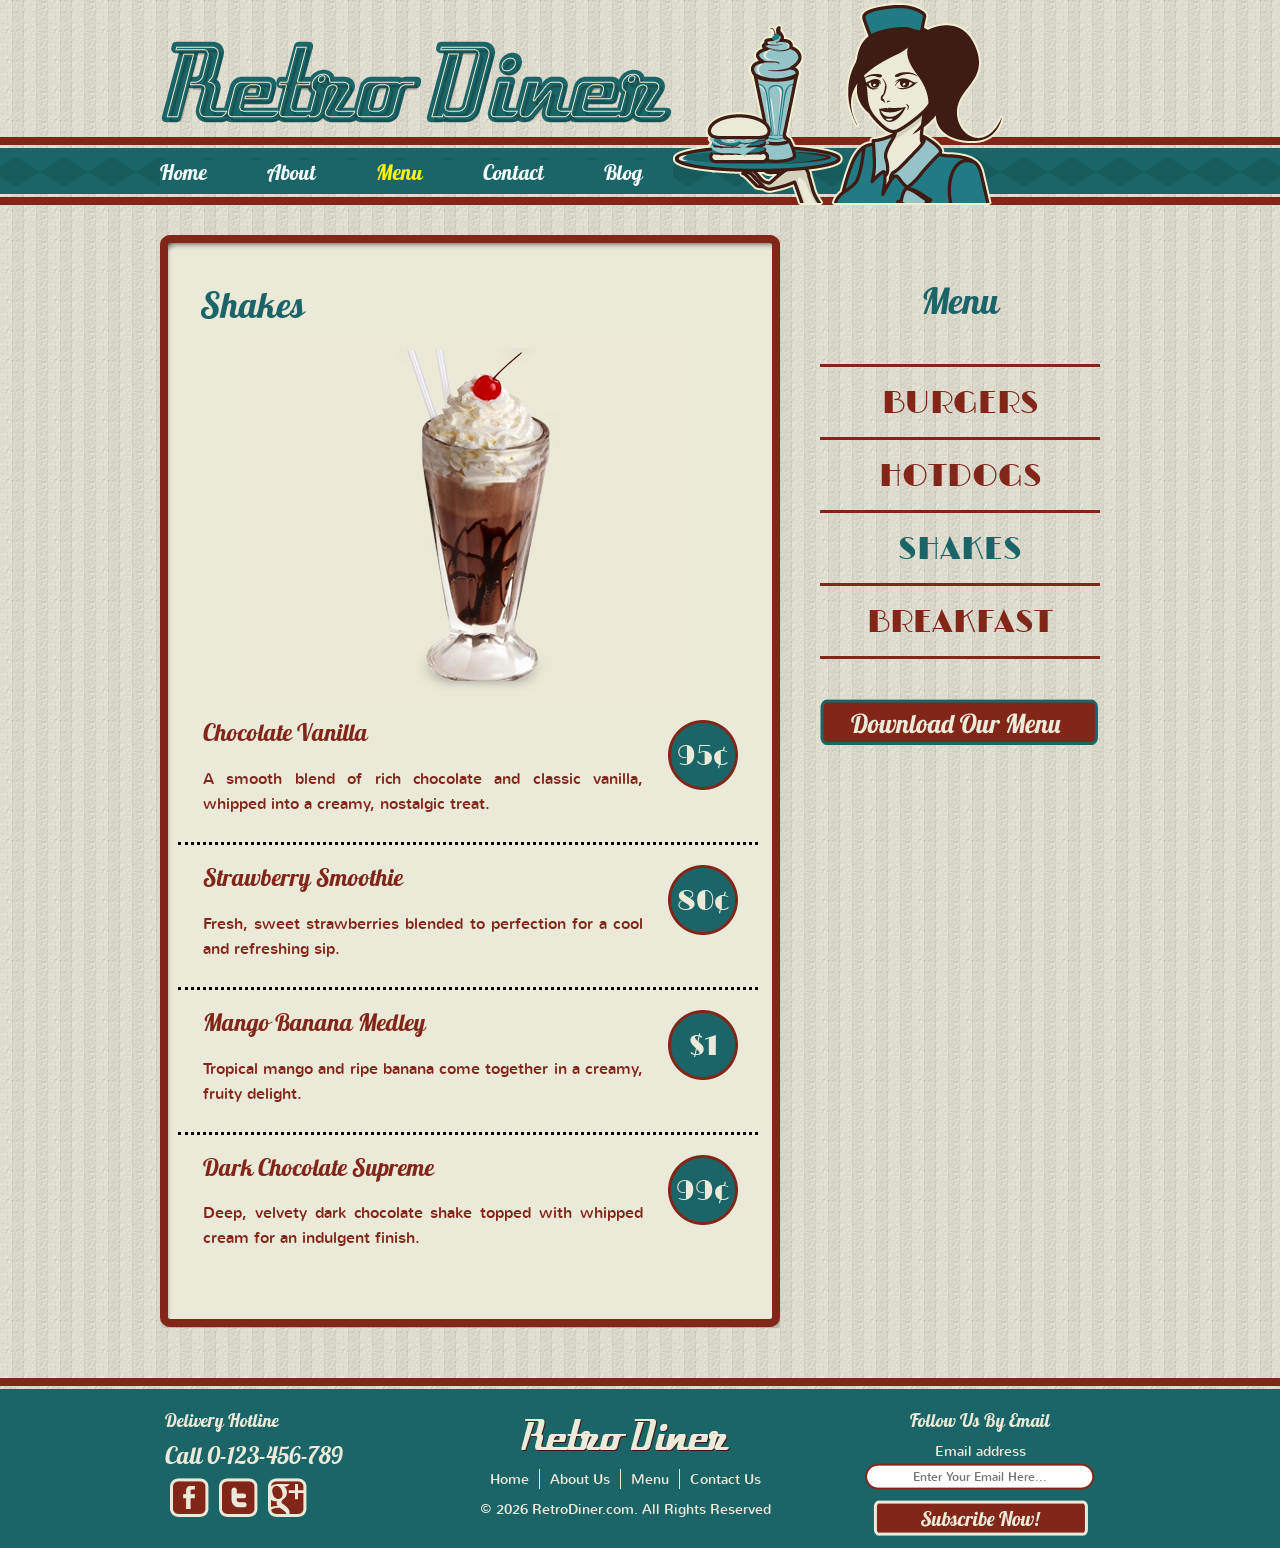
<file: shake.html>
<!DOCTYPE html>
<html lang="en">
<!-- Website template by freewebsitetemplates.com -->
<head>
	<title>Shake Menu - Retro Diner</title>
	<meta charset="utf-8">
	<link href="css/style.css" rel="stylesheet" type="text/css">
</head>
<body>
	<header id="header">
		<div>
			<a href="index.html"><img class="logo" src="images/logo.png" width="513" height="84" alt="Retro Diner home" title=""></a>
			<img  src="images/waitress.png" width="332" height="205" title="" alt=""></a>
			<ul class="navigation">
				<li>
					<a href="index.html">Home</a>
				</li>
				<li>
					<a href="about.html">About</a>
				</li>
				<li>
					<a class="active" href="shake.html">Menu</a>
				</li>
				<li>
					<a href="contact.html">Contact</a>
				</li>
				<li>
					<a href="blog.html">Blog</a>
				</li>
			</ul>
		</div>
	</header>
	<main id="body">
		<main class="content">
			<div>
				<div>
					<h2>Shakes</h2>
					<div> <a img src="shake.html"><img src="images/shake.jpg" width="434" height="347" alt="A creamy chocolate vanilla shake"></a> </div>
					<ul>
						<li>
							<h3><a href="shake.html">Chocolate Vanilla</a></h3>
							<p>
								A smooth blend of rich chocolate and classic vanilla, whipped into a creamy, nostalgic treat.
							</p>
							<span class="price">95&cent;</span>
						</li>
						<li>
							<h3><a href="shake.html">Strawberry Smoothie</a></h3>
							<p>
								Fresh, sweet strawberries blended to perfection for a cool and refreshing sip.
							</p>
							<span class="price">80&cent;</span>
						</li>
						<li>
							<h3><a href="shake.html">Mango Banana Medley</a></h3>
							<p>
								Tropical mango and ripe banana come together in a creamy, fruity delight.
							</p>
							<span class="price">$1</span>
						</li>
						<li class="last	">
							<h3><a href="shake.html">Dark Chocolate Supreme</a></h3>
							<p>
								Deep, velvety dark chocolate shake topped with whipped cream for an indulgent finish.
							</p>
							<span class="price">99&cent;</span>
						</li>
					</ul>
				</div>
			</div>
		</main>
		<div class="sidebar">
			<h1>Menu</h1>
			<ul class="navigation">
				<li class="first">
					<a href="burger.html">BURGERS</a>
				</li>
				<li>
					<a href="hotdog.html">HOTDOGS</a>
				</li>
				<li>
					<a class="active" href="shake.html">SHAKES</a>
				</li>
				<li>
					<a href="breakfast.html">BREAKFAST</a>
				</li>
			</ul>
			<a href="shake.html" class="download" alt="download our menu">&nbsp;</a> </div>
	</main>
	<div id="footer">
		<div>
			<ul>
				<li class="first">
					<h2>Delivery Hotline</h2>
					<p class="phone">Call 0-123-456-789</p>
					<ul>
						<li>
							<a href="http://www.freewebsitetemplates.com/go/facebook" class="facebook"
							aria-label="Facebook">
                            <span class="visually-hidden">Facebook</span></a>
						</li>
						<li>
							<a href="http://www.freewebsitetemplates.com/go/twitter" class="twitter"
							aria-label="Twitter">
                            <span class="visually-hidden">Twitter</span></a>
						</li>
						<li>
							<a href="http://www.freewebsitetemplates.com/go/googleplus" class="googleplus"
							aria-label="Google+">
                            <span class="visually-hidden">Google+</span></a>
						</li>
					</ul>
				</li>
				<li>
					<a href="index.html"><img class="logo" src="images/logo-footer.png" alt="Retro Diner home"></a>
					<ul class="navigation">
						<li>
							<a href="index.html">Home</a>
						</li>
						<li>
							<a href="about.html">About Us</a>
						</li>
						<li>
							<a href="burger.html">Menu</a>
						</li>
						<li>
							<a href="contact.html">Contact Us</a>
						</li>
					</ul>
					<span>&copy; 2026 RetroDiner.com. All Rights Reserved</span>
				</li>
				<li class="last">
					<h2>Follow Us By Email</h2>
					<form action="index.html">
						<label for="subscribe-email">Email address</label>
						<input type="email" id="subscribe-email" name="subscribe" placeholder="Enter Your Email Here..." autocomplete="email">
						<input type="submit" value="" aria-label="Subscribe by email">
					</form>
				</li>
			</ul>
		</div>
	</div>
</body>
</html>
</file>
<file: css/style.css>
/** Website template by freewebsitetemplates.com **/
body {
	margin :0;
	padding :0;
	background :url("../images/bg-body.jpg");
	line-height :25px;
}

img {
	border :0;
}
@font-face {
	font-family :'NunitoRegular';
	src :url('../fonts/nunito-regular-webfont.eot');
	src :url('../fonts/nunito-regular-webfont.eot?#iefix') format('embedded-opentype'),
		url('../fonts/nunito-regular-webfont.woff') format('woff'),
		url('../fonts/nunito-regular-webfont.ttf') format('truetype'),
		url('../fonts/nunito-regular-webfont.svg#NunitoRegular') format('svg');
	font-weight :normal;
	font-style :normal;
}
@font-face {
	font-family :'Lobster1.4Regular';
	src :url('../fonts/lobster-webfont.eot');
	src :url('../fonts/lobster-webfont.eot?#iefix') format('embedded-opentype'),
		url('../fonts/lobster-webfont.woff') format('woff'),
		url('../fonts/lobster-webfont.ttf') format('truetype'),
		url('../fonts/lobster-webfont.svg#Lobster1.4Regular') format('svg');
	font-weight :normal;
	font-style :normal;
}
@font-face {
	font-family :'LimelightRegular';
	src :url('../fonts/limelight-webfont.eot');
	src :url('../fonts/limelight-webfont.eot?#iefix') format('embedded-opentype'),
		url('../fonts/limelight-webfont.woff') format('woff'),
		url('../fonts/limelight-webfont.ttf') format('truetype'),
		url('../fonts/limelight-webfont.svg#LimelightRegular') format('svg');
	font-weight :normal;
	font-style :normal;
}
#header {
	height :205px;
	width :100%;
	background :transparent url("../images/bg-navigation.png");
	background-repeat :repeat-x;
	background-position :bottom;
}
#header div {
	width :960px;
	margin :0 auto;
	height :203px;
	position :relative;
}
#header div a img {
	border :0;
	float :right;
	overflow :hidden;
}
#header div img.logo {
	border :0;
	float :left;
	overflow :hidden;
	margin-top :40px;
}
#header div ul.navigation {
	margin: 0;
	padding: 0;
	list-style-type :none;
	position :absolute;
	left: 0px;
	top: 160px;
	overflow :hidden;
	width: 620px;
}
#header div ul.navigation li {
	float :left;
}
#header div ul.navigation li:first-child a {
	padding-left :0;
}
#header div ul.navigation li a {
	text-decoration :none;
	padding: 0 30px;
	font-family :'Lobster1.4Regular';
	background: #1B6568;
	color :#f4f9fc; /** Cambiar color a uno mas bajito **/
	font-size: 21px;
}
#header div ul.navigation li a:hover {
	color :#ff0000;
}
#header div ul.navigation li a.active {
	color :#fff305;
}
#body {
	width: 960px;
	margin: 0 auto;
	overflow: hidden;
}
#body .featured {
	width:960px;
	overflow:hidden;
	margin-bottom: 0;
}
#body .featured img {
	border: 0;
}
#body .featured h1 {
	font-family :'Lobster1.4Regular';
	font-size :36px;
	color :#1b6568;
	display :block;
	font-weight :normal;
}
#body .featured h2 {
	font-family :'Lobster1.4Regular';
	font-size :36px;
	color :#1b6568;
	display :block;
	font-weight :normal;
}
#body .featured p {
	font-family :'NunitoRegular';
	font-size :16px;
	color :#4c1407;
}
#body .featured p a {
	font-family :'NunitoRegular';
	font-size :16px;
	color :#4c1407;
}
#body .featured p a:hover {
	color :#80210b;
}
#body .featured ul {
	list-style-type :none;
	margin :40px 0 0 0;
	padding :0;
}
#body .featured ul li {
	float :left;
	width :320px;
	height :242px;
	text-align :center;
}
#body .featured ul li {
	background :transparent url("../images/frame.png");
	background-repeat :no-repeat;
	background-position :top;
	height :202px;
	width :280px;
	padding :8px 22px 22px 18px;
}
#body #content {
	width :960px;
	margin :30px 0;
	height :auto;
	padding-top :18px;
	background :transparent url("../images/bg-content-top.png");
	background-position :center top;
	background-repeat :no-repeat;
}
#body #content div {
	width :960px;
	background :transparent url("../images/bg-content-bottom.png");
	background-position :center bottom;
	background-repeat :no-repeat;
	padding-bottom :22px;
}
#body #content div div {
	width :860px;
	padding :10px 50px 20px 50px;
	background :transparent url("../images/bg-content.png");
	background-position :center center;
	background-repeat :repeat-y;
}
#body #content div div h1 {
	font-family :'Lobster1.4Regular';
	font-size :36px;
	color :#1b6568;
	font-weight :normal;
	margin-bottom :50px;
}
#body #content div div h2 {
	font-family :'Lobster1.4Regular';
	font-size :36px;
	color :#1b6568;
	font-weight :normal;
	margin-bottom :50px;
}
#body #content div div ul {
	list-style-type :none;
	margin :0;
	padding :0;
}
#body #content div div ul li {
	float :none;
	margin :0 0 50px 0;
	padding :0;
}
#body #content div div ul li h4 {
	font-family :'NunitoRegular';
	font-size :16px;
	color :#822619;
	font-weight :normal;
}
#body #content div div ul li h3 {
	font-family :'Lobster1.4Regular';
	font-size :18px;
	color :#822619;
	font-weight :normal;
}
#body #content div div ul li h3 a {
	font-family :'Lobster1.4Regular';
	font-size :24px;
	color :#822619;
	text-decoration :none;
	font-weight :normal;
}
#body #content div div ul li p {
	font-family :'NunitoRegular';
	font-size :16px;
	color :#822619;
	font-weight :normal;
}
#body #content div div ul li p a {
	font-family :'NunitoRegular';
	font-size :16px;
	color :#822619;
	font-weight :normal;
	text-decoration :underline;
}
#body #content div div ul li p a:hover {
	color:#a0210b;
}
#body #content div div ul li p span {
	font-family :'NunitoRegular';
	font-size :14px;
	color :#822619;
	font-weight :normal;
}
#body #content div div ul li h3 a:hover {
	color :#80210b;
}
#body .content div div form label {
	display :block;
}
#body .content div div form label span {
	display :block;
	color :#4c1407;
	font-family :'NunitoRegular';
	font-size :16px;
	font-weight :normal;
}
#body .content div div form label input {
	background :transparent url("../images/interface.png") no-repeat 0 -77px;
	width :286px;
	height :20px;
	border :0;
	padding :5px;
	margin-bottom :10px;
}
#body .content div div form label textarea {
	background :transparent url("../images/interface.png") no-repeat 0 -157px;
	width :522px;
	height :206px;
	border :0;
	padding :5px;
	margin-bottom :5px;
}
#body .content div div form input[type="submit"] {
	background :transparent url("../images/button.png") no-repeat 0 -450px;
	width :101px;
	height :36px;	
	border :0;
	padding :5px;
	margin-bottom :20px;
	cursor :pointer;
}
#body .content div div form input[type="submit"]:hover {
	background :transparent url("../images/button.png") no-repeat 0 -364px;
}
#body .content {
	width :620px;
	margin :30px 40px 30px 0;
	height :auto;
	padding-top :18px;
	background :transparent url("../images/bg-content-top2.png");
	background-position :center top;
	background-repeat :no-repeat;
	float :left;
}
#body .content div {
	width :620px;
	background :transparent url("../images/bg-content-bottom2.png");
	background-position :center bottom;
	background-repeat :no-repeat;
	padding-bottom :12px;
}
#body .content div div {
	width :540px;
	padding :10px 40px 20px 40px;
	background :transparent url("../images/bg-content2.png");
	background-position :center center;
	background-repeat :repeat-y;
}
#body .content div div h4 {
	font-size :24px;
	color :#822619;
	font-family :'Lobster1.4Regular';
	font-weight :normal;
}
#body .content div div p {
	font-family :'NunitoRegular';
	font-size :16px;
	color :#4c1407;
	text-align :justify;
}
#body .content div div p a {
	font-family :'NunitoRegular';
	font-size :16px;
	color :#4c1407;
}
#body .content div div p a:hover {
	color :#80210b;
}
#body .content div div h1 {
	font-family :'Lobster1.4Regular';
	font-size :36px;
	color :#1b6568;
	font-weight :normal;
}
#body .content div div h2 {
	font-family :'Lobster1.4Regular';
	font-size :36px;
	color :#1b6568;
	font-weight :normal;
}
#body .content div div ul {
	list-style-type :none;
	margin :0;
	padding :0;
	width :580px;
	margin-left :-22px;
}
#body .content div div ul li {
	margin-bottom :20px;
	border-style :dotted;
	border-top :none;
	border-left :none;
	border-right :none;
	padding :0 25px 10px 25px;
	position :relative;
}
#body .content div div ul li.last {
	border :none;
}
#body .content div div ul li h3 a {
	font-family :'Lobster1.4Regular';
	font-size :24px;
	color :#822619;
	font-weight :normal;
	text-decoration :none;
}
#body .content div div ul li p {
	font-family :'NunitoRegular';
	font-size :16px;
	color :#822619;
	font-weight :normal;
	text-decoration :none;
	width :440px;
}
#body .content div div ul li p a {
	font-family :'NunitoRegular';
	font-size :16px;
	color :#822619;
	font-weight :normal;
}
#body .content div div ul li p a:hover {
	font-family :'NunitoRegular';
	font-size :16px;
	color :#80210b;
	font-weight :normal;
}
#body .content div div ul li span.price {
	background :transparent url("../images/icon.png") no-repeat 0 -673px;
	width :70px;
	height :70px;
	display :block;
	text-align :center;
	line-height :70px;
	font-family :'LimelightRegular';
	color :#ebe9d7;
	font-size :28px;
	position :absolute;
	left :490px;
	top :0px;
}
#body .content div div div {
	background :none;
	text-align :center;
	width :530px;
	margin :0;
	padding :0;
}
#body .sidebar {
	width :280px;
	float :left;
	margin :30px 0;
	text-align :center;
	padding-top :30px;
}
#body .sidebar h1 {
	color :#1b6568;
	font-family :'Lobster1.4Regular';
	font-size :36px;
	font-weight :normal;
	margin-bottom :10px;
}
#body .sidebar span {
	color :#4c1407;
	font-family :'NunitoRegular';
	font-size :16px;
	font-weight :normal;
	display :block;
}
#body .sidebar ul.navigation {
	list-style-type :none;
	margin :50px 0 0 0;
	padding :0;
}
#body .sidebar ul.navigation li {
	border-style :solid;
	border-color :#822619;
	border-left :none;
	border-right :none;
	border-top :none;
	height :50px;
	line-height :50px;
}
#body .sidebar ul.navigation li.first {
	border-style :solid;
	border-color :#822619;
	border-left :none;
	border-right :none;
}
#body .sidebar ul.navigation li a {
	text-decoration :none;
	font-family :'LimelightRegular';
	font-size :32px;
	color :#822619;
	text-align :center;
	font-weight :normal;
}
#body .sidebar ul.navigation li a:hover {
	color :#1b6568;
	font-size :32px;
	font-family :'LimelightRegular';
}
#body .sidebar ul.navigation li a.active {
	color :#1b6568;
	font-size :32px;
	font-family :'LimelightRegular';
}
#body .sidebar a.download {
	background :transparent url("../images/button.png") no-repeat 0 -96px;
	display :block;
	height :46px;
	width :278px;
	line-height :46px;
	text-decoration :none;
	color :#ebe9d7;
	font-size :26px;
	font-family :'Lobster1.4Regular';
	margin-top :40px;
}
#body .sidebar a.download:hover {
	background :transparent url("../images/button.png") no-repeat 0 0;
}
#body .sidebar ul li.last {
	border-bottom :none;
}
#body .sidebar ul {
	list-style-type :none;
	margin :0 0 50px 0;
	padding :0;
}
#body .sidebar ul li.first {
	border-style :dotted;
	border-color :#822619;
	border-left :none;
	border-right :none;
	border-top :dotted;
}
#body .sidebar ul li {
	border-style :dotted;
	border-color :#822619;
	border-left :none;
	border-right :none;
	border-top :none;
	line-height :18px;
	padding :10px 10px;
	font-family :'NunitoRegular';
}
#body .sidebar ul li a {
	font-family :'NunitoRegular';
	text-decoration :none;
	color :#3e1c14;
	font-size :16px;
}
#body .sidebar ul li a:hover {
	font-family :'NunitoRegular';
	text-decoration :none;
	color :#1B6568;
	font-size :16px;
}
#body .sidebar ul {
	margin-top :30px;
}
#body div#section {
	float :left;
	height :auto;
	margin :30px 40px 30px 0;
	padding-top :18px;
	width :620px;
}
#body div#section div.section {
	background :transparent url("../images/bg-blog-top.png");
	background-repeat :no-repeat;
	background-position :top center;
	width :532px;
	padding-top :18px;
	margin :0 0 50px 0;
	position :relative;
	left :20px;
	float :right;
}
#body div#section div.section div {
	background :transparent url("../images/bg-blog-bottom.png");
	background-repeat :no-repeat;
	background-position :center bottom;
	width :532px;
	padding-bottom :25px;
}
#body div#section div.section div div {
	background :transparent url("../images/bg-blog-center.png");
	background-repeat :repeat-y;
	background-position :center;
	width :452px;
	padding :10px 40px 10px 40px;
}
#body div#section div.section div div a img {
	border :0;
	margin :0 20px 0 0;
	float :left;
}
#body div#section div.section div div h3 {
	font-family :'LimelightRegular';
	color :#1b6568;
	font-size :28px;
	font-weight :normal;
	margin :0;
	padding :0;
	text-transform :uppercase;
	width :auto;
}
#body div#section div.section div div h3 a {
	font-family :'LimelightRegular';
	color :#822619;
	font-size :28px;
	font-weight :normal;
	text-decoration :none;
	line-height :30px;
}
#body div#section div.section div div h3 a:hover {
	color :#1b6568;
	text-decoration :none;
}
#body div#section div.section div div h3 {
	font-family :'NunitoRegular';
	color :#4c1407;
	font-size :14px;
	font-weight :normal;
	margin :25px 0 0 0;
	padding :0;
	width :auto;
}
#body div#section div.section div div h3 a {
	color :#80210b;
	text-decoration :underline;
}
#body div#section div.section div div a {
	text-decoration :underline;
	color :#80210b;
}
#body div#section div.section div div a:hover {
	text-decoration :underline;
}
#body div#section div.section div div a span {
	font-family :'NunitoRegular';
	color :#80210b;
	font-size :14px;
	font-weight :normal;
	padding :0;
	width :auto;
}
#body div#section div.section div div p {
	font-family :'NunitoRegular';
	color :#4c1407;
	font-size :14px;
	width :auto;
	margin-top :70px;
}
#body div#section div.section div div a.price {
	background :transparent url("../images/icon.png") no-repeat 0 0;
	width :90px;
	height :69px;
	display :block;
	padding-top :20px;
	text-align :center;
	font-family :'LimelightRegular';
	font-size :24px;
	color :#ebe9d7;
	text-decoration :none;
	position :absolute;
	top :0;
	left :-100px;
}
#body div#section div.section div div a.price span {
	display :block;
	font-family :'LimelightRegular';
	font-size :24px;
	color :#ebe9d7;
}
#footer {
	height :130px;
	width :100%;
	padding :20px 0;
	margin-top :20px;
	background :transparent url("../images/bg-footer.jpg");
	background-repeat :repeat-x;
	background-position :top;
	background-color :#1b6568;
}
#footer div {
	width :960px;
	margin :0 auto;
}
#footer div ul {
	list-style-type :none;
	margin :0;
	padding :0;
}
#footer div ul li.first {
	text-align :left;
}
#footer div ul li img {
	border :0;
}
#footer div ul li {
	float :left;
	width :300px;
	padding :0 5px;
	text-align :center;
}
#footer div ul li.last {
	padding-left :75px;
	width :250px;
}
#footer div ul li.last form label {
	display :block;
	color :#ebe9d7;
	font-family :'NunitoRegular';
	font-size :14px;
	line-height :16px;
	margin-bottom :4px;
}
.visually-hidden {
	position :absolute;
	width :1px;
	height :1px;
	padding :0;
	margin :-1px;
	overflow :hidden;
	clip :rect(0, 0, 0, 0);
	white-space :nowrap;
	border :0;
}
#footer div ul li h2 {
	color :#ebe9d7;
	font-family :'Lobster1.4Regular';
	font-weight :normal;
	font-size :18px;
	margin :10px 0;
	padding :0;
}
#footer div ul li p.phone {
	color :#ebe9d7;
	font-family :'Lobster1.4Regular';
	font-size :24px;
	font-weight :normal;
	margin :10px 0;
	padding :0;
}
#footer div ul li ul {
	list-style-type :none;
	margin :0;
	padding :0;
}
#footer div ul li img.logo {
	margin-top :20px;
}
#footer div ul li ul li {
	float :left;
	width :auto;
	margin :0 5px;
	padding :0;
}
#footer div ul li ul .connect li {
	float :left;
	width :auto;
	margin :0 5px;
	padding :0;
}
#footer div ul li ul li a.facebook {
	background :transparent url("../images/icon.png") no-repeat 0 -228px;
	float :left;
	height :39px;
	width :39px;
}
#footer div ul li ul li a.facebook:hover {
	background :transparent url("../images/icon.png") no-repeat 0 -139px;
}
#footer div ul li ul li a.twitter {
	background :transparent url("../images/icon.png") no-repeat 0 -584px;
	float :left;
	height :39px;
	width :39px;
}
#footer div ul li ul li a.twitter:hover {
	background :transparent url("../images/icon.png") no-repeat 0 -495px;
}
#footer div ul li ul li a.googleplus {
	background :transparent url("../images/icon.png") no-repeat 0 -406px;
	float :left;
	height :39px;
	width :92px;
}
#footer div ul li ul li a.googleplus:hover {
	background :transparent url("../images/icon.png") no-repeat 0 -317px;
}
#footer div ul li input[type="submit"] {
	background :transparent url("../images/button.png") no-repeat 0 -278px;
	width :215px;
	height :36px;
	border :0;
	cursor :pointer;
}
#footer div ul li input[type="submit"]:hover {
	background :transparent url("../images/button.png") no-repeat 0 -192px;
}
#footer div ul li input {
	background :transparent url("../images/interface.png") no-repeat 0 0;
	border :0;
	width :220px;
	height :17px;
	padding :5px 5px;
	text-align :center;
	font-family :'NunitoRegular';
	font-size :12px;
	margin-bottom :10px;
}
#footer div ul li span {
	display :block;
	color :#ebe9d7;
	font-family :'NunitoRegular';
	font-size :14px;
}
#footer div ul li ul.navigation {
	list-style-type :none;
	margin :0 auto;
	padding :10px 0 0 0;
	display :inline-block;
	overflow :hidden;
	height :20px;
}
#footer div ul li ul.navigation li {
	margin :0;
	padding :0;
}
#footer div ul li ul.navigation li a {
	color :#ebe9d7;
	font-family :'NunitoRegular';
	font-weight :normal;
	font-size :14px;
	text-decoration :none;
	padding :0 10px;
	display :block;
	border-style :solid;
	border-right :none;
	border-top :none;
	border-bottom :none;
	border-color :#ebe9d7;
	border-width :1px;
	line-height :20px;
}
#footer div ul li ul.navigation li a:hover {
	text-decoration :underline;
}
#footer div ul li ul.navigation li:first-child a {
	border-left :none;
}

/* Indicador de foco para navegación con teclado */
:where(a, button, input, textarea, select, [tabindex]):focus-visible {
	outline :4px solid #005fcc;
	outline-offset :3px;
}

/* Resaltar también la imagen dentro de un enlace enfocado */
a:focus-visible img {
	box-shadow :inset 0 0 0 4px #ffffff, inset 0 0 0 7px #005fcc;
}

/* Evitar que el contenedor de navegación recorte el indicador de foco */
#header div ul.navigation li a:focus-visible {
	background :#ffffff;
	color :#1b6568;
	text-decoration :underline;
	text-decoration-thickness :2px;
	text-underline-offset :4px;
}
#footer div ul li ul.navigation li a:focus-visible {
	background :#ffffff;
	color :#1b6568;
	text-decoration :underline;
	text-decoration-thickness :2px;
	text-underline-offset :4px;
}
</file>
